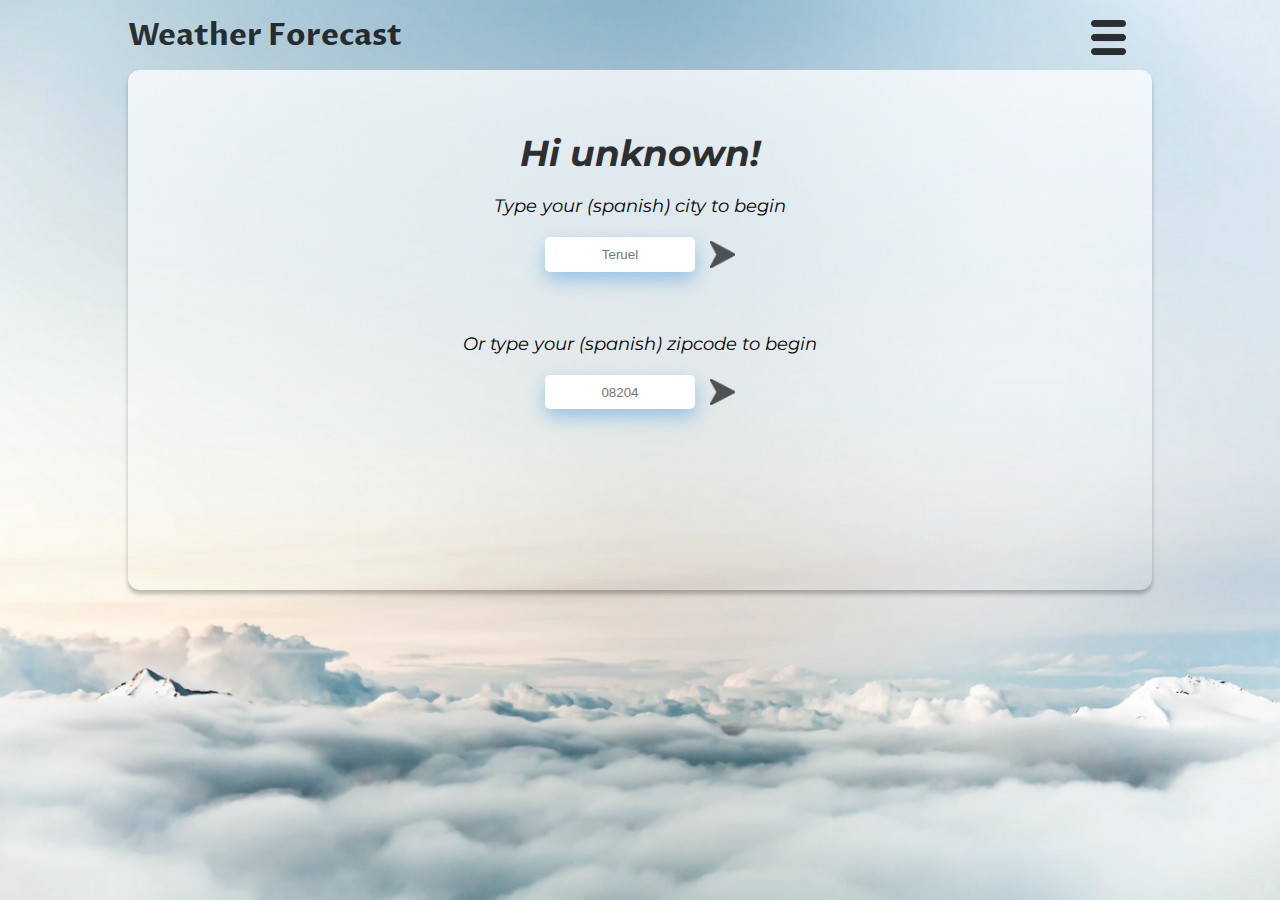
<file: index.html>
<!DOCTYPE html>
<html lang="en">

<head>
    <meta charset="UTF-8">
    <meta name="viewport" content="width=device-width, initial-scale=1.0">
    <link rel="stylesheet" href="css/style.css" />
    <title>Document</title>
</head>

<body>
    <nav>
        <h1>Weather Forecast</h1>
        <img id="menu" src="img/Menu.png">
    </nav>
    <main>
        <article>
            <section id="formSection">
                <header>
                    <h1 id="hi">Hi unknown!</h1>
                    Type your (spanish) city to begin
                </header>
                <form>
                    <input id="cityForm" type="text" maxlength="20" placeholder="Teruel">
                    <button id="citySend">
                        <img class="arrow" alt="submit" src="img/arrowblack.png">
                    </button>
                </form>
                <header>
                    Or type your (spanish) zipcode to begin
                </header>
                <form action="">
                    <input id="zipcodeForm" type="text" maxlength="5" placeholder="08204" name="zipcodeFormName">
                    <button id="zipcodeSend">
                        <img class="arrow" alt="submit" src="img/arrowblack.png">
                    </button>

                </form>
            </section>
            <section id="singleSection">
                <div id="singleTop">
                    <div id="favourite"><img id="favouriteIMG" src="img/redheart.png"></div>
                    <div id="singleCity"></div>
                    <div id="search"><img src="img/Search.png"></div>
                </div>
                <div id="singleTemperatura"></div>
                <div id="imgContainer"></div>
                <div id="singleDescripcion"></div>
                <!-- <div id="singleDayWeek"></div> -->
            </section>
            <section id="singleSectiontriImg">
                <img src="img/Humedad.png">
                <img src="img/Termometro.png">
                <img src="img/Viento.png">
            </section>
            <section id="singleSectionTri">
                <div id="singleTri1">
                    <div id="singleTri1Info"></div>
                </div>
                <div id="singleTri2">
                    <div id="singleTri2Info"></div>
                </div>
                <div id="singleTri3">
                    <div id="singleTri3Info"></div>
                </div>
            </section>
            <section id="singleSectionFuture">
                <div class="futureDiv">
                    <div id="future1img"></div>
                    <div id="futureDays1" class="futureDays">Thursday</div>
                    <div id="futureTemp1" class="futureTemp"> </div>
                </div>
                <div class="futureDiv">
                    <div id="future2img"></div>
                    <div id="futureDays2" class="futureDays"></div>
                    <div id="futureTemp2" class="futureTemp"> </div>


                </div>
                <div class="futureDiv">
                    <div id="future3img"></div>
                    <div id="futureDays3" class="futureDays"></div>
                    <div id="futureTemp3" class="futureTemp"> </div>


                </div>
            </section>
            <section id="menuSection">
                <a href="login.html">
                    <div>
                        <h1>
                            Login
                        </h1>
                    </div>
                </a>
                <a href="signup.html">
                    <div>
                        <h1>
                            Sign Up
                        </h1>
                    </div>
                </a>
                <a href="index.html">
                    <div>
                        <h1>
                            City forecast search
                        </h1>
                    </div>
                </a>
            </section>
        </article>
    </main>
    <!-- <button onClick="getWeather()"></button> -->
    <script src="scripts/apiService.js"></script>
</body>

</html>
</file>
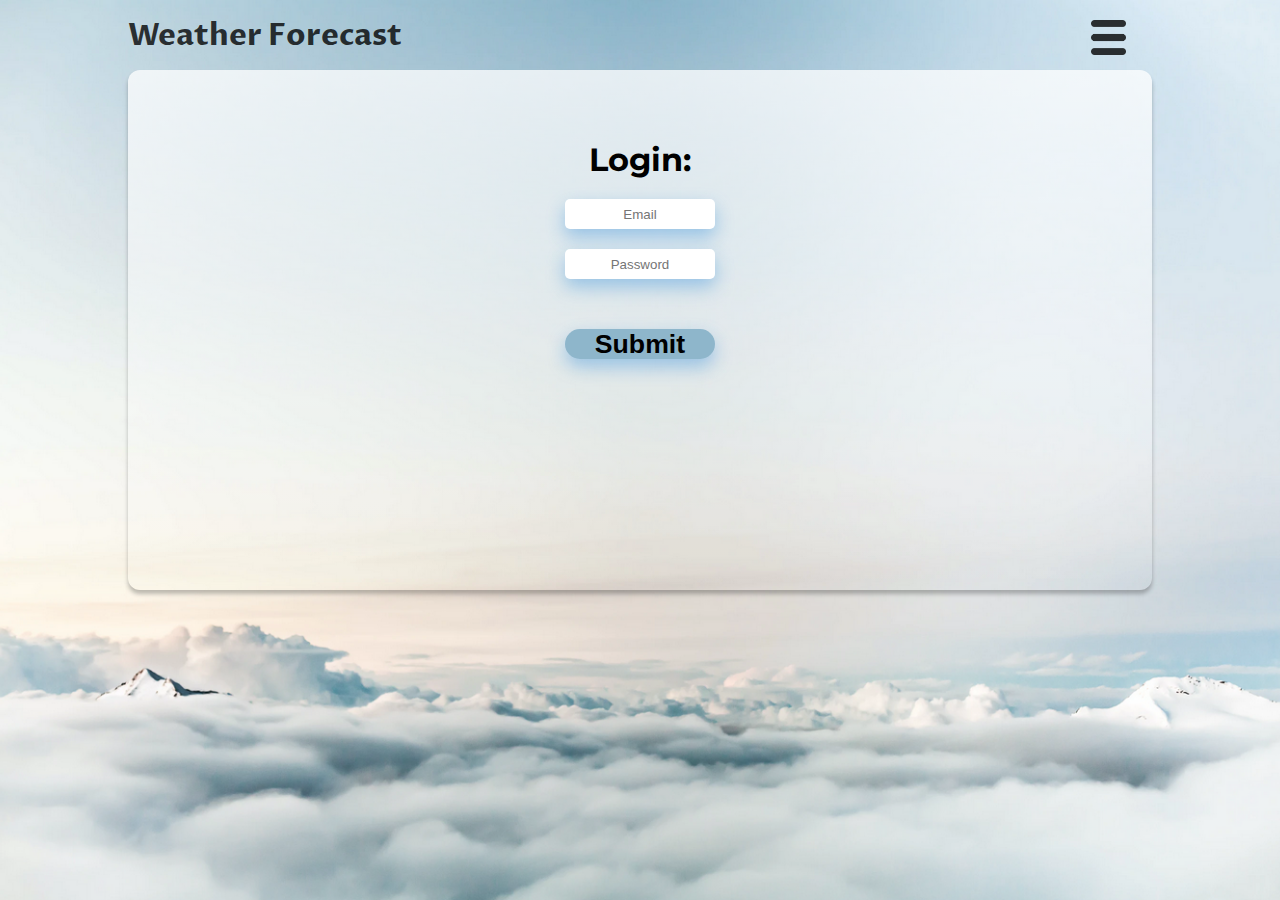
<file: login.html>
<!DOCTYPE html>
<html lang="en">

<head>
    <meta charset="UTF-8">
    <meta name="viewport" content="width=device-width, initial-scale=1.0">
    <link rel="stylesheet" href="css/style.css" />
    <title>Document</title>
</head>

<body>
    <nav>
        <h1>Weather Forecast</h1>
        <img id="menuLogin" src="img/Menu.png">
    </nav>
    <main>
        <article>
            <section id="loginSection">
                <h1>Login:</h1>
                <input id="email" type="text" placeholder="Email">
                <input id="password" type="password" placeholder="Password">
                <button id="login-button" type="button">
                    <h1>Submit</h1>
                </button>
                <div class="message-container"></div>
            </section>
            <section id="menuSection">
                <a href="login.html">
                    <div>
                        <h1>
                            Login
                        </h1>
                    </div>
                </a>
                <a href="signup.html">
                    <div>
                        <h1>
                            Sign Up
                        </h1>
                    </div>
                </a>
                <a href="index.html">
                    <div>
                        <h1>
                            City forecast search
                        </h1>
                    </div>
                </a>
            </section>
        </article>


    </main>
    <!-- <button onClick="getWeather()"></button> -->
    <script src="scripts/apiService.js"></script>
    <script src="scripts/Login.js"></script>
    <script src="scripts/Database.js"></script>


</body>

</html>
</file>
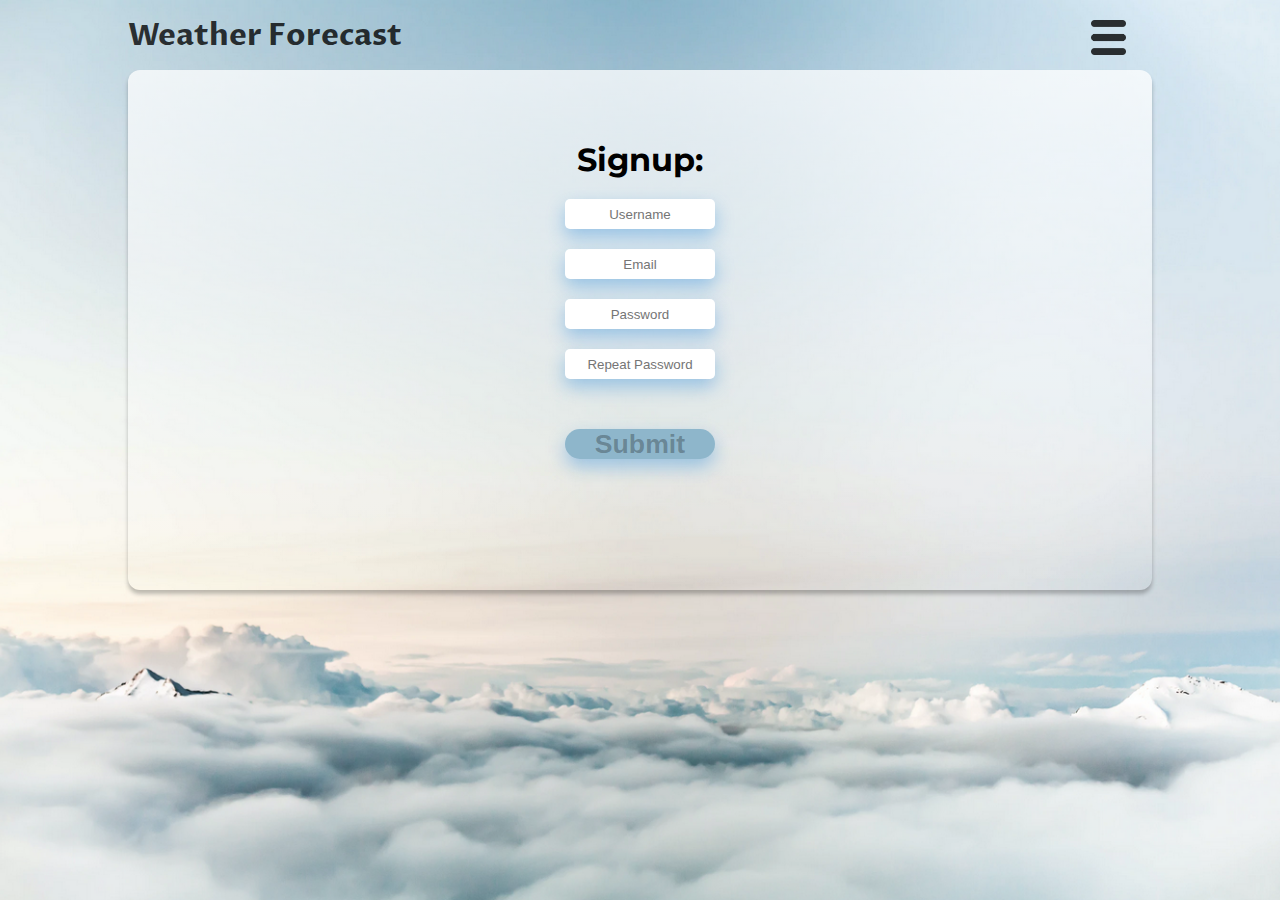
<file: signup.html>
<!DOCTYPE html>
<html lang="en">

<head>
    <meta charset="UTF-8">
    <meta name="viewport" content="width=device-width, initial-scale=1.0">
    <link rel="stylesheet" href="css/style.css" />
    <title>Document</title>
</head>

<body>
    <nav>
        <h1>Weather Forecast</h1>
        <img id="menuSignup" src="img/Menu.png">
    </nav>
    <main>
        <article>
            <section id="signupSection">
                <h1>Signup:</h1>
                <input id="name" type="text" placeholder="Username">
                <input id="email" type="text" placeholder="Email">
                <!-- <input id="city" type="text" placeholder="city"> -->

                <input id="password" type="password" placeholder="Password">
                <input id="repeat-password" type="password" placeholder="Repeat Password">

                <button id="signup-button" type="submit" disabled>
                    <h1>Submit</h1>
                </button>
                <div class="message-container"></div>
            </section>
            <section id="menuSection">
                <a href="login.html">
                    <div>
                        <h1>
                            Login
                        </h1>
                    </div>
                </a>
                <a href="signup.html">
                    <div>
                        <h1>
                            Sign Up
                        </h1>
                    </div>
                </a>
                <a href="index.html">
                    <div>
                        <h1>
                            City forecast search
                        </h1>
                    </div>
                </a>
            </section>
        </article>


    </main>
    <!-- <button onClick="getWeather()"></button> -->
    <script src="scripts/apiService.js"></script>
    <script src="scripts/Signup.js"></script>
    <script src="scripts/User.js"></script>

    <script src="scripts/Database.js"></script>
    <script src="scripts/Validator.js"></script>


</body>

</html>
</file>
<file: css/style.css>
@import url('https://fonts.googleapis.com/css2?family=Lobster&display=swap');
/* @import url('https://fonts.googleapis.com/css2?family=Titillium+Web:ital,wght@0,400;1,400;1,600&display=swap'); */
@import url('https://fonts.googleapis.com/css2?family=Titillium+Web:ital,wght@0,400;0,600;0,700;0,900;1,300;1,400;1,600;1,700&display=swap');
@import url('https://fonts.googleapis.com/css2?family=Montserrat:ital,wght@0,400;0,500;0,600;0,700;0,800;1,400;1,500;1,600;1,700;1,800;1,900&display=swap');
/* font-family: 'Montserrat', sans-serif; */
@import url('https://fonts.googleapis.com/css2?family=Proza+Libre:ital,wght@1,500&display=swap');

* {
    margin: 0;
    padding: 0;
    box-sizing: border-box;
}
body{
    /* width: 100vw; */
    width: 100%;
    height: 100vmin;
    background-position: center bottom;
    padding: 0;
    margin: 0;
    background-image: url("../img/backg.png");
    background-size: cover;
    background-repeat: no-repeat;
    font-size: 16px;
    display: flex;
    flex-direction: column;
    /* flex-wrap: wrap; */
    align-items: center;
    /* font-family: 'Titillium Web', sans-serif; */
    font-family: 'Montserrat', sans-serif;

}
nav {
    width: 100%;
    height: 70px;
    display:flex;
    justify-content: space-between;
}
nav > img {
    height: 35px;
     margin-right: 12%;
    margin-top: 20px;
    cursor:pointer;
    opacity: 80%;
}
nav > h1 {
    font-size: 30px;
    /* font-family: 'Lobster', cursive; */
    font-family: 'Proza Libre', sans-serif;
    color: rgba(0, 0, 0, 0.8);
    /* text-align: center; */
    margin-left: 10%;
    margin-top: 15px;
}
#hi {
    opacity: 80%;
    margin-bottom: 20px;
}
main {
    width: 80%;
    /* height: 540px; */
    min-height: 520px;
    background: rgb(160,192,209);
    background: linear-gradient(180deg, hsla(0, 0%, 100%, 0.75) 0%, rgba(255, 255, 255, 0) 100%);
    border-radius: 12px;
    /* border: 1px solid rgba(173, 250, 233, 0.9); */
    box-shadow: rgba(0, 0, 0, 0.25) 0px 4px 4px;
}

/* form Section */


#formSection > header {
    padding-top: 10%;
    text-align: center;
    font-size: 18px;
    font-style: italic;
    margin-bottom: 20px;
}
#formSection form {
    display:flex;
    justify-content: center;

}
#formSection button {
    background: none;
	color: inherit;
	border: none;
	padding: 0;
	font: inherit;
	cursor: pointer;
	outline: inherit;
}
#formSection input {
    /* outline: black none medium; */
    width: 150px;
    text-align:center;
    border: none;
    border-radius: 5px;
    box-shadow: rgba(42, 138, 218, 0.4) 0px 8px 18px;
}
#formSection .arrow {
    margin-left: 15px;
    width: 25px;
    cursor: pointer;
    opacity: 65%;
    margin-top: 4px;
    
}
/* Single Section */

#singleSection {
    display: none;
    /* display:grid; */
    /* flex-wrap: wrap; */
    padding: 10px;
    justify-content: center;
    /* align-items: center; */
    /* grid-template-columns: 50% 50%; */
    /* width: 100%; */
    grid-template-columns: 1fr 1fr 1fr;
    grid-template-areas: 
    "city city city"
    "imgContainer imgContainer temperatura"
    "descripcion descripcion descripcion";
    align-items: center;

}
#singleSection > div {
    /* width: 33%; */
}


#singleSection #singleDescripcion {
    grid-area: descripcion;
    font-size: 25px;
    opacity: 60%;
    font-weight: 700;
    text-align: center;
  /* transform: translate(0px, 25%); */


}
#singleSection #singleTop {
    grid-area: city;
    display:flex;
    justify-content:space-between;

}
#favourite > img {
    width: 40px;
    opacity: 60%;
    cursor:pointer;
}
#favourite > img:hover {
    opacity: 100%;
}
#search > img {
    width: 35px;
    opacity: 70%;
    cursor:pointer;
}
#singleSection #singleCity {
        font-size: 25px;
    opacity: 60%;
    font-weight: 700;
    text-align: center;

}
#singleSection  #singleTemperatura {
    grid-area: temperatura;
    /* width: 100%; */
    font-size: 40px;
    font-weight: 800;
    opacity: 80%;
    /* grid-column: 1 / span 3;
    grid-column: 2; new */
    text-align: center;

}
#singleSection #singleDayWeek {
    grid-area: diaSemana;
    font-size: 25px;
    opacity: 60%;
    font-weight: 700;
    text-align: center;
}
#singleSection #imgContainer {
    grid-area: imgContainer;
    width: 80%;
}
#singleSection #imgContainer > img {
    width: 100%;
    opacity: 80%
}
#singleSectiontriImg {
    display:none;
    justify-content: space-around;

}


#singleSectiontriImg img {
    width: 45px;
}
#singleSectionTri {
    margin-top: 10px;
    display:none;
    justify-content: space-around;
    align-items: baseline;
    font-size: 20px;
    grid-template-columns: 1fr 1fr 1fr;
    text-align: center;
}


#singleSectionFuture {
    display:none;
    padding: 10px;
    flex-direction: column;
    /* margin-left: 20px; */
    position:relative;
}
#singleSectionFuture > div {
    background-color: rgba(94, 147, 231, 0.2);
    margin-bottom: 10px;
}
#singleSectionFuture img {
    margin-left: 25px;
    width: 45px;
}
#singleSectionFuture .futureDiv {
    display:flex;
    align-items:center;
}

#singleSectionFuture .futureDays {
    font-size: 18px;
    font-style: italic;
    margin-left: 10px;
}
#singleSectionFuture .futureTemp {
    text-align:right;
    position:absolute;
    right: 20px;;
    
}

/* LOGIN */
#loginSection {
    margin-top: 50px;
    display:flex;
    flex-direction: column;
    align-items: center;
}
#loginSection > * {
    margin-top: 20px;
}
#loginSection input {
    /* outline: black none medium; */
    width: 150px;
    text-align:center;
    border: none;
    border-radius: 5px;
    height: 30px;
    box-shadow: rgba(42, 138, 218, 0.4) 0px 8px 18px;
}
#loginSection button {
    margin-top: 50px;
    width: 150px;
    height: 30px;
    border: none;
    box-shadow: rgba(42, 138, 218, 0.4) 0px 8px 18px;
    background-color: #8EB6CB;
    border-radius: 20px;
    /* font-weight: 900; */
    /* font-size: 20px; */
    cursor:pointer;
}
/* SIGNUP */
#signupSection {
    margin-top: 50px;
    display:flex;
    flex-direction: column;
    align-items: center;
}
#signupSection > * {
    margin-top: 20px;
}
#signupSection input {
    /* outline: black none medium; */
    width: 150px;
    text-align:center;
    border: none;
    border-radius: 5px;
    height: 30px;
    box-shadow: rgba(42, 138, 218, 0.4) 0px 8px 18px;
}
#signupSection button {
    margin-top: 50px;
    width: 150px;
    height: 30px;
    border: none;
    box-shadow: rgba(42, 138, 218, 0.4) 0px 8px 18px;
    background-color: #8EB6CB;
    border-radius: 20px;
    /* font-weight: 900; */
    /* font-size: 20px; */
    cursor:pointer;
}


#menuSection {
    display: none;
    margin-top: 50px;
    flex-direction: column;
    /* align-items: center; */
    text-align: center;
}

#menuSection > * {
    text-decoration: underline;
    height: 50px; 
    background-color: hsla(201, 37%, 68%, 0.4);
    /* box-shadow: rgba(42, 138, 218, 0.4) 0px 8px 18px; */
    margin-top: 20px;
    display:flex;
    align-items: center;
    justify-content: center;
    cursor:pointer;
}
#menuSection a{
    color: rgb(0, 0, 0);
}
/* a:link {
  color;
} */
@media (min-width: 768px) {
    #singleSection #imgContainer > img {
    width: 30%;
    opacity: 80%
}
    article {
        width: 60%;
        margin: 0 auto;
    }
}
</file>
